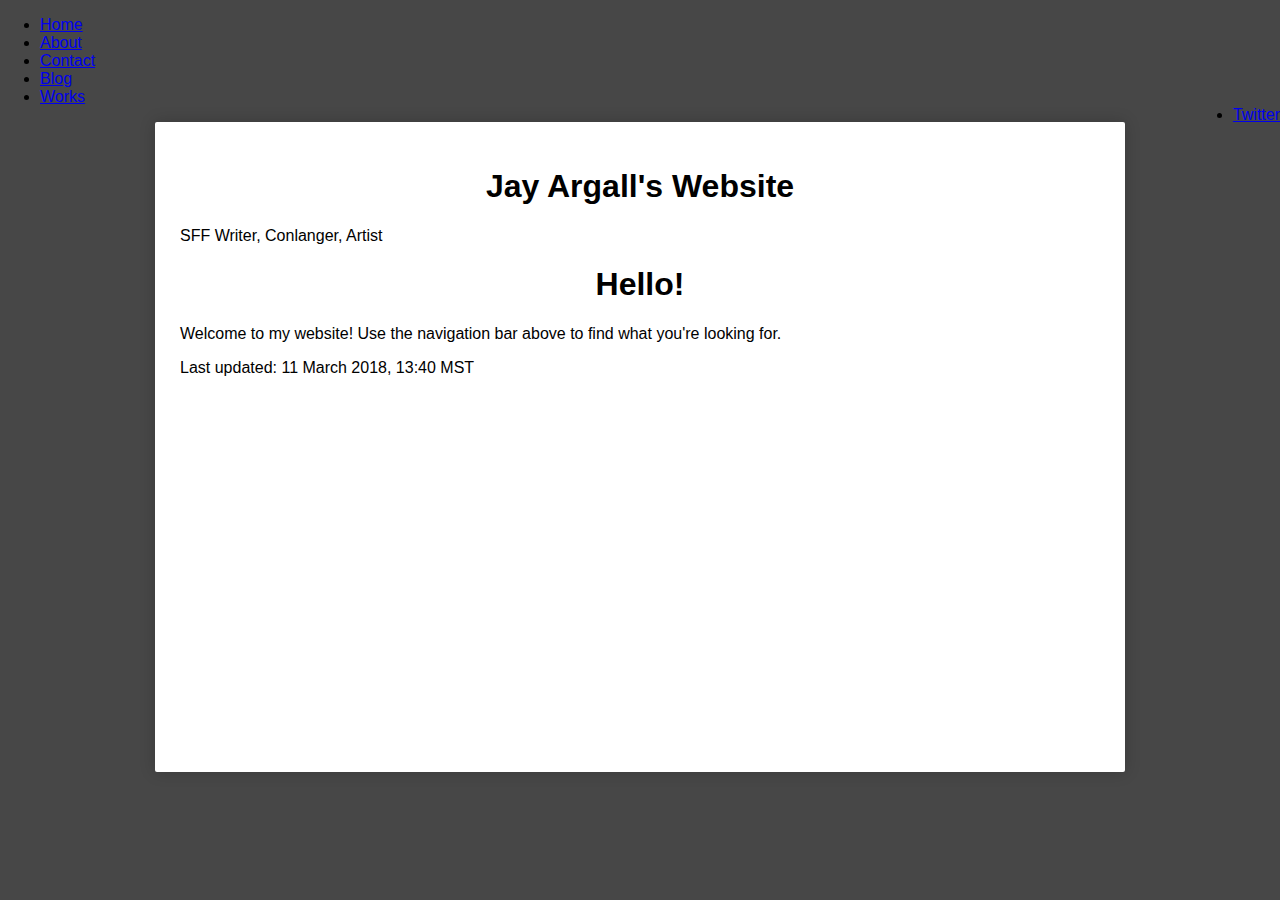
<file: index.html>
<!DOCTYPE html>
<html lang="en-us">
  <head>
    <meta charset="UTF-8">
    <title>Home - Jay Argall</title>
    <link rel="stylesheet" type="text/css" href="stylesheets/stylesheet3.css" media="screen">
  </head>
	
  <body>
    <ul>
	<li><a href="index.html">Home</a></li>
	<li><a href="about.html">About</a></li>
	<li><a href="contact.html">Contact</a></li>
	<li><a href="https://jayargall.wordpress.com/" target="_blank">Blog</a></li>
	<li><a href="works.html">Works</a></li>
	<li style="float:right"><a href="https://twitter.com/JayArgall">Twitter</a></li>
    </ul>
	  
    <div id="content">
	    <div class="header">
		    <h1>Jay Argall's Website</h1>
		    <p>SFF Writer, Conlanger, Artist</p>
	    </div>
	    <div class="main">
		    <h1>Hello!</h1>
		    <p>Welcome to my website! Use the navigation bar above to find what you're looking for.</p>
	    </div>
	    <div class="footer">
		    Last updated: 11 March 2018, 13:40 MST
	    </div>
    </div>
  </body>
	
</html>
</file>
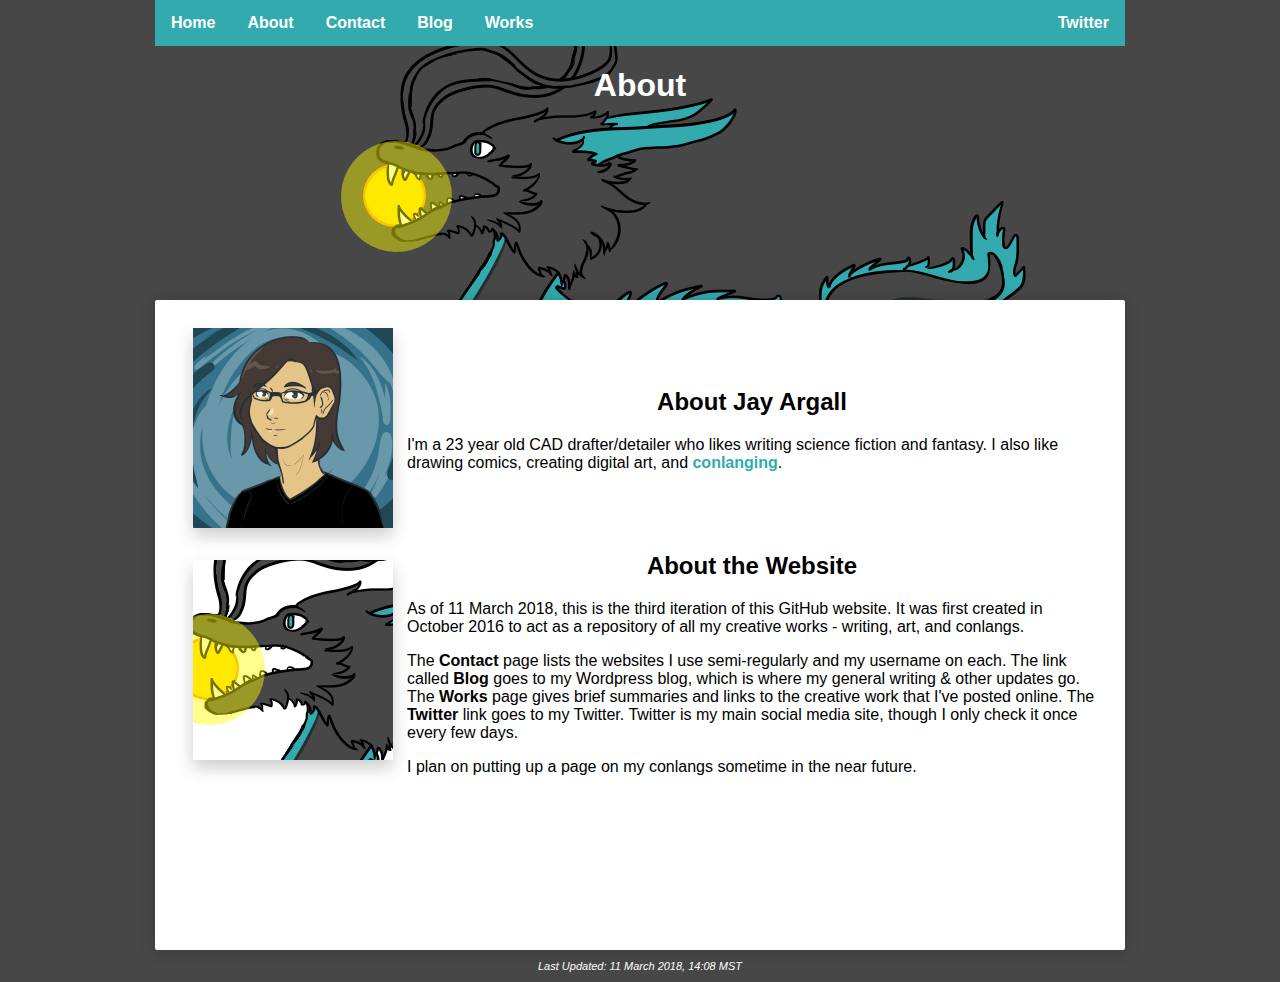
<file: about.html>
<!DOCTYPE html>

<html>
	<head>
		<meta charset="UTF-8">
		<title>About - Jay Argall</title>
		<link rel="stylesheet" type="text/css" href="stylesheets/stylesheet3.css">
	</head>

<body>

	<!-- HEADER -->
	<div id="header">
		<ul>
			<li><a href="index.html">Home</a></li>
			<li><a href="about.html">About</a></li>
			<li><a href="contact.html">Contact</a></li>
			<li><a href="https://jayargall.wordpress.com/" target="_blank">Blog</a></li>
			<li><a href="works.html">Works</a></li>
			<li style="float:right"><a href="https://twitter.com/JayArgall" target="_blank">Twitter</a></li>
		</ul>
		<h1>About</h1>
	</div>
	
	<!-- CONTENT -->
	<div id="content">
		<table>
			<tr>
				<td><img src="icon2017_2.png" alt="about page profile image" title="about page profile image" style="float:left" width="200px" height="200px" /></td>
				<td>
					<p><h2>About Jay Argall</h2></p>
					<p>I'm a 23 year old CAD drafter/detailer who likes writing science fiction and fantasy. I also like drawing comics, creating digital art, and <a href="http://conlang.org/">conlanging</a>.</p>
				</td>
			</tr>
			<tr>
				<td><img src="images/icon_dragon.png"></td>
				<td>
					<h2>About the Website</h2>
					<p>As of 11 March 2018, this is the third iteration of this GitHub website. It was first created in October 2016 to act as a repository of all my creative works - writing, art, and conlangs.</p>
					<p>The <b>Contact</b> page lists the websites I use semi-regularly and my username on each. The link called <b>Blog</b> goes to my Wordpress blog, which is where my general writing & other updates go. The <b>Works</b> page gives brief summaries and links to the creative work that I've posted online. The <b>Twitter</b> link goes to my Twitter. Twitter is my main social media site, though I only check it once every few days.</p>
					<p>I plan on putting up a page on my conlangs sometime in the near future.</p>
				</td>
			</tr>
		</table>	
	</div>
	
	<!-- FOOTER -->
	<div id="footer">
		Last Updated: 11 March 2018, 14:08 MST
	</div>

 </body>
  
 </html>
</file>
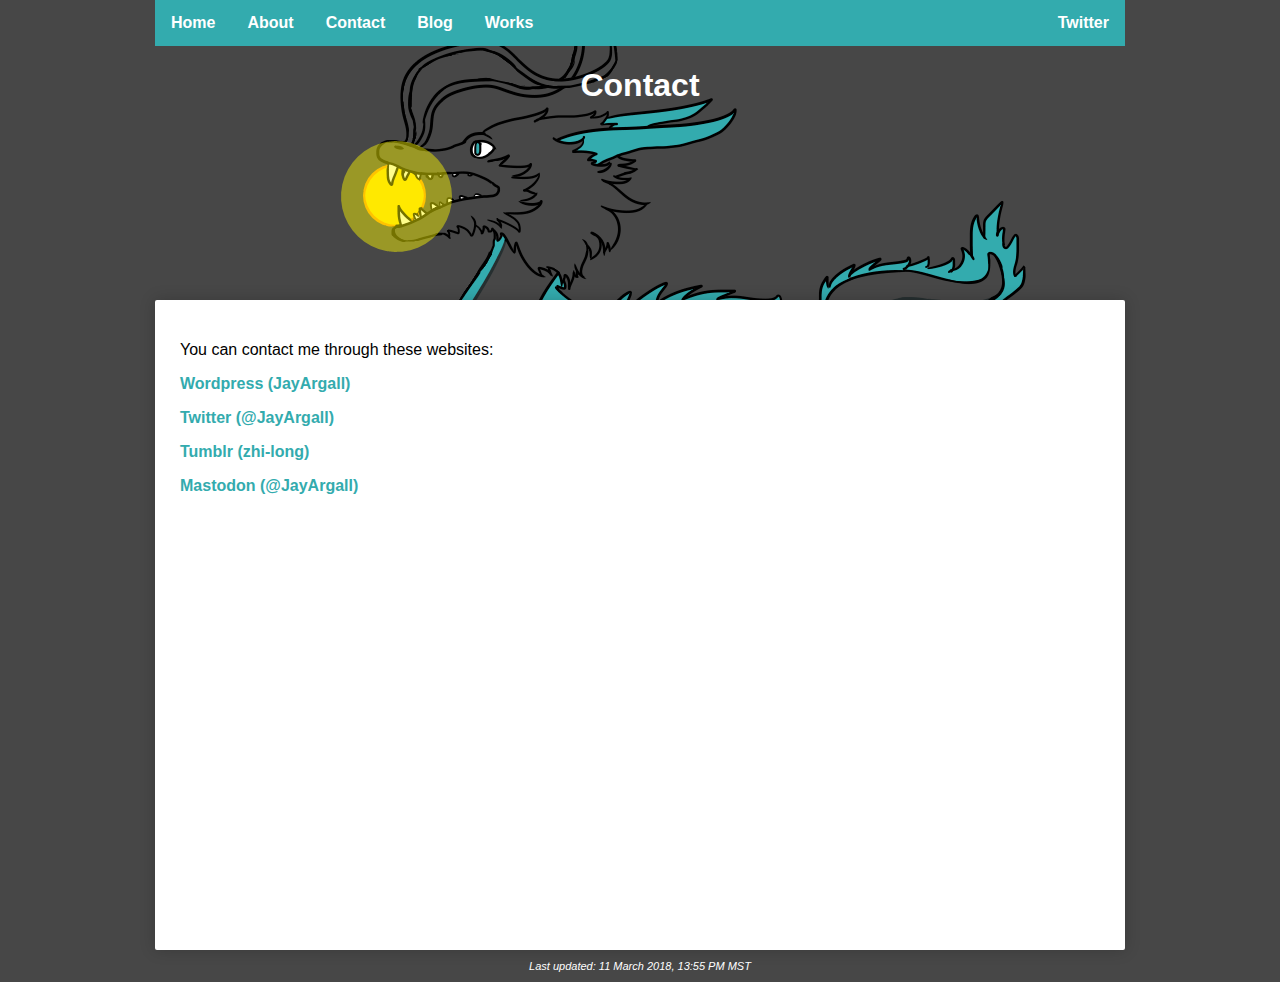
<file: contact.html>
<!DOCTYPE html>
<html lang="en-us">
  <head>
    <meta charset="UTF-8">
    <title>Contact - Jay Argall</title>
    <meta name="viewport" content="width=device-width, initial-scale=1">
    <link rel="stylesheet" type="text/css" href="stylesheets/stylesheet3.css" media="screen">
  </head>
<body>

	<!-- HEADER -->
	<div id="header">
		<ul>
			<li><a href="index.html">Home</a></li>
			<li><a href="about.html">About</a></li>
			<li><a href="contact.html">Contact</a></li>
			<li><a href="https://jayargall.wordpress.com/" target="_blank">Blog</a></li>
			<li><a href="works.html">Works</a></li>
			<li style="float:right"><a href="https://twitter.com/JayArgall" target="_blank">Twitter</a></li>
		</ul>
		
		<h1>Contact</h1>
	</div>
	
	<!-- CONTENT -->
	<div id="content">
		<p>You can contact me through these websites:</p>
			<p><a href="https://jayargall.wordpress.com/about/">Wordpress (JayArgall)</a></p>
			<p><a href="https://twitter.com/JayArgall">Twitter (@JayArgall)</a></p>
			<p><a href="http://zhi-long.tumblr.com/">Tumblr (zhi-long)</a></p>
			<p><a href="https://mastodon.social/@JayArgall">Mastodon (@JayArgall)</a></p>
	</div>
	
	<!-- FOOTER -->
	<div id="footer">
		Last updated: 11 March 2018, 13:55 PM MST
	</div>
  </body>
</html>
</file>
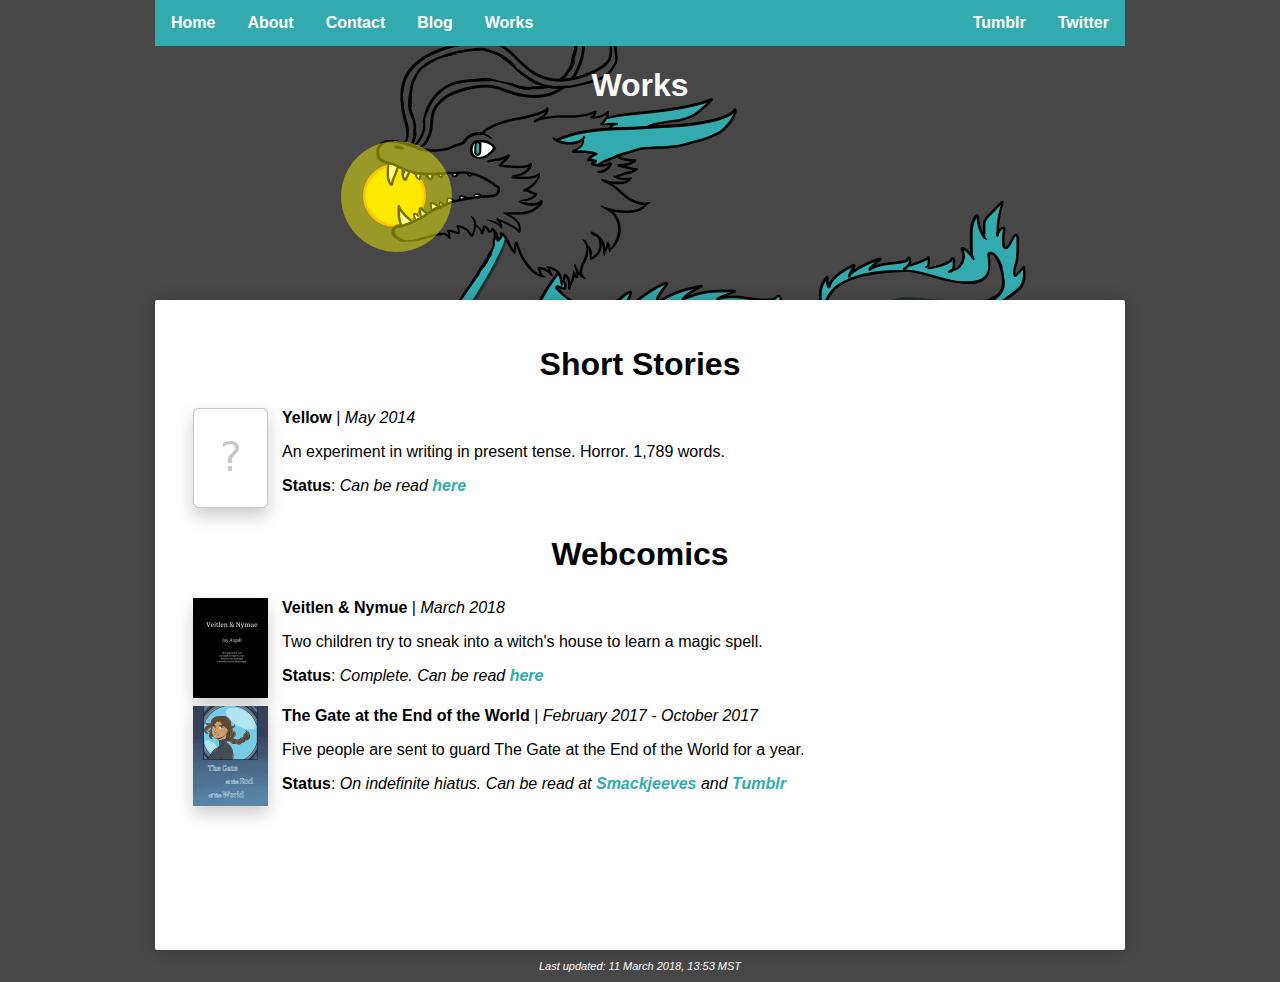
<file: works.html>
<!DOCTYPE html>
<html lang="en-us">
  <head>
    <meta charset="UTF-8">
    <title>Works - Jay Argall</title>
    <meta name="viewport" content="width=device-width, initial-scale=1">
    <link rel="stylesheet" type="text/css" href="stylesheets/stylesheet3.css" media="screen">
  </head>

<body>

	<!-- HEADER -->
	<div id="header">
		<ul>
			<li><a href="index.html">Home</a></li>
			<li><a href="about.html">About</a></li>
			<li><a href="contact.html">Contact</a></li>
			<li><a href="https://jayargall.wordpress.com/" target="_blank">Blog</a></li>
			<li><a href="works.html">Works</a></li>
			<li style="float:right"><a href="https://twitter.com/JayArgall" target="_blank">Twitter</a></li>
			<li style="float:right"><a href="http://zhi-long.tumblr.com/" target="_blank">Tumblr</a></li>
		</ul>
		<h1>Works</h1>
	</div>
	
	<!-- CONTENT -->
	<div id="content">
		<h1>Short Stories</h1>
			<table>
				<tr>
					<td><img src="images/placeholder2.png" /></td>
					<td>
						<b>Yellow</b> | <i>May 2014</i>
						<p>An experiment in writing in present tense. Horror. 1,789 words.</p>
						<p><b>Status</b>: <i>Can be read <a href="https://jayargall.wordpress.com/2014/05/11/short-story-yellow-3/">here</a></i></p>
					</td>
				</tr>
			</table>
			
		<h1>Webcomics</h1>
			<table>
				<tr>
					<td><img src="images/veiandnym_cover.png"></td>
					<td>
						<b>Veitlen & Nymue</b> | <i>March 2018</i>
						<p>Two children try to sneak into a witch's house to learn a magic spell.</p>
						<p><b>Status</b>: <i>Complete. Can be read <a href="http://zhi-long.tumblr.com/post/171762438417/so-ive-been-working-on-a-short-comic-since">here</a></i></p>
					</td>
				</tr>
				<tr>
					<td><img src="images/thegate_cover2.png" /></td>
					<td>
						<b>The Gate at the End of the World</b> | <i>February 2017 - October 2017</i>
						<p>Five people are sent to guard The Gate at the End of the World for a year.</p>
						<p><b>Status</b>: <i>On indefinite hiatus. Can be read at <a href="http://thegatecomic.smackjeeves.com/">Smackjeeves</a> and <a href="https://thegatecomic.tumblr.com/">Tumblr</a></i></p>
					</td>
				</tr>
			</table>
	</div>
	
	<!-- FOOTER -->
	<div id="footer">
		Last updated: 11 March 2018, 13:53 MST
	</div>

 </body>

</html>
</file>
<file: stylesheets/stylesheet3.css>
html, body {
	 background-image: url();
	 background-position: ;
	 background-repeat: ;
	 background-color: #474747;
	 font-family: Arial, Helvetica, sans-sarif;
	 margin: 0;
	 padding: 0;
}

/* INDEX */
#index p {
	font-size: 24px;
}

/* HEADER */

#header {
	 background-image: url(http://jayargall.github.io/images/dragonheader.png);
	 background-position: center top;
	 background-repeat: no-repeat;
	 background-color: #474747;
	 margin-left: auto;
	 margin-right: auto;
	 border: none;
	 width: 970px;
	 height: 300px;
 }

	/* TOPNAV */
	#header ul {
		background-color: #33abae;
		list-style-type: none;
		margin: 0;
		padding: 0;
		overflow: hidden;
	}
	
	#header li {
		float: left;
	}
	
	#header li a{
		display: block;
		color: #ffffff;
		text-align: center;
		text-decoration: none;
		font-weight: bold;
		padding: 14px 16px;
	}

	#header li a:hover{
		background-color: #80ded9;
	}
	
	/* TEXT */
	
	#header h1 {
		text-align: center;
		color: #ffffff;
	}
	
	#header p {
		text-align: center;
		color: #ffffff;
	}

/* CONTENT */

#content {
	background-color: #ffffff;
	margin-left: auto;
	margin-right: auto;
	border: none;
	width: 920px;
	min-height: 600px;
	height: auto;
	padding: 25px;
	box-shadow: 0px 0px 16px 0px rgba(0,0,0,0.2);
	border-radius: 2px;
}

	/* HEADINGS */
	#content h1, h2 {
		text-align: center;
	}
	
	/* IMAGES */
	#content img {
		box-shadow: 0px 8px 16px 0px rgba(0,0,0,0.2);
		margin-right: 10px;
		margin-left: 10px;
	}
	
	/* GALLERY */
	#gallery {
		float: left;
		width: 200px;
		height: 200px;
		padding: 10px;
		text-align: center;
		font-style: italic;
		font-size: 11px;
	}
	
	/* LINKS */
	#content a {
		text-decoration: none;
		color: #33abae;
		font-weight: bold;
	}
	
	#content a:visited {
		color: #007090;
	}
	
	#content a:hover, a:active {
		color: #80ded9;
	}

/* FOOTER */

#footer {
	text-align: center;
	font-style: italic;
	font-size: 11px;
	padding: 10px;
	color: #ffffff;
}
</file>
